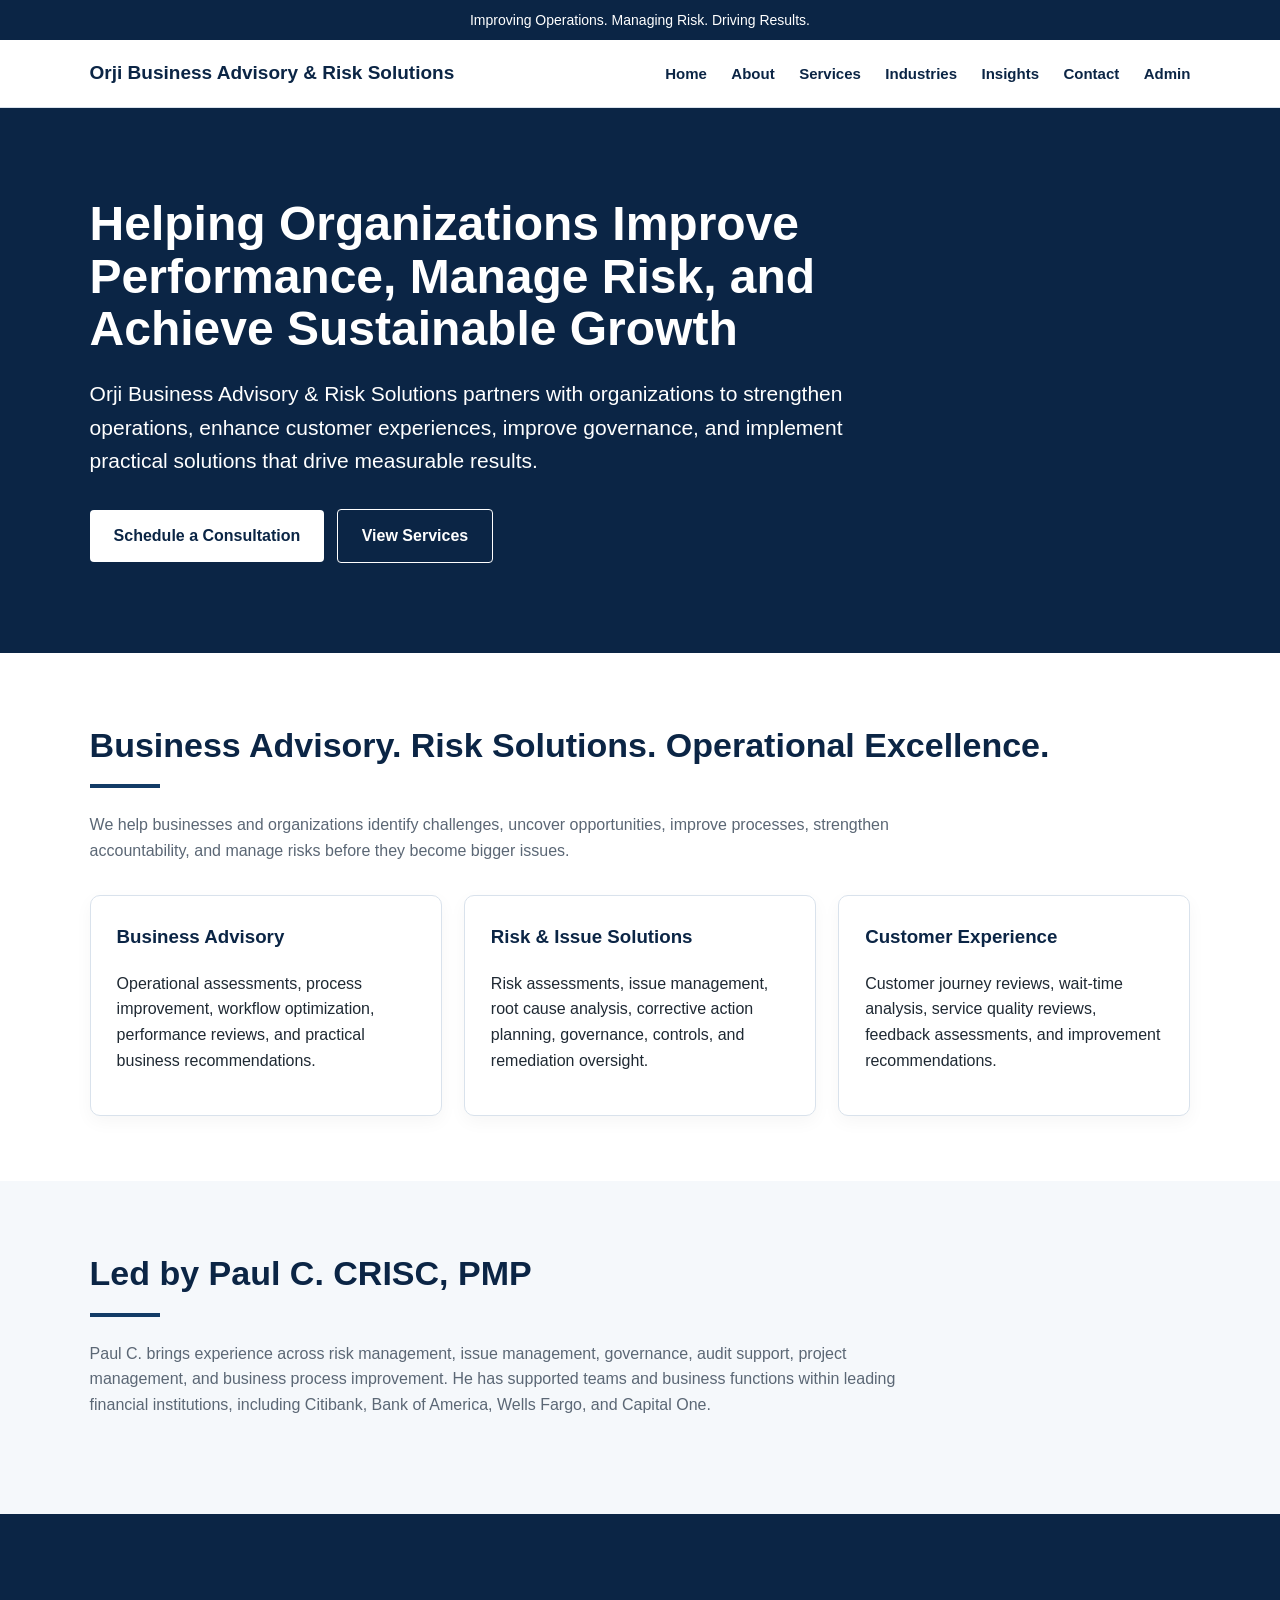
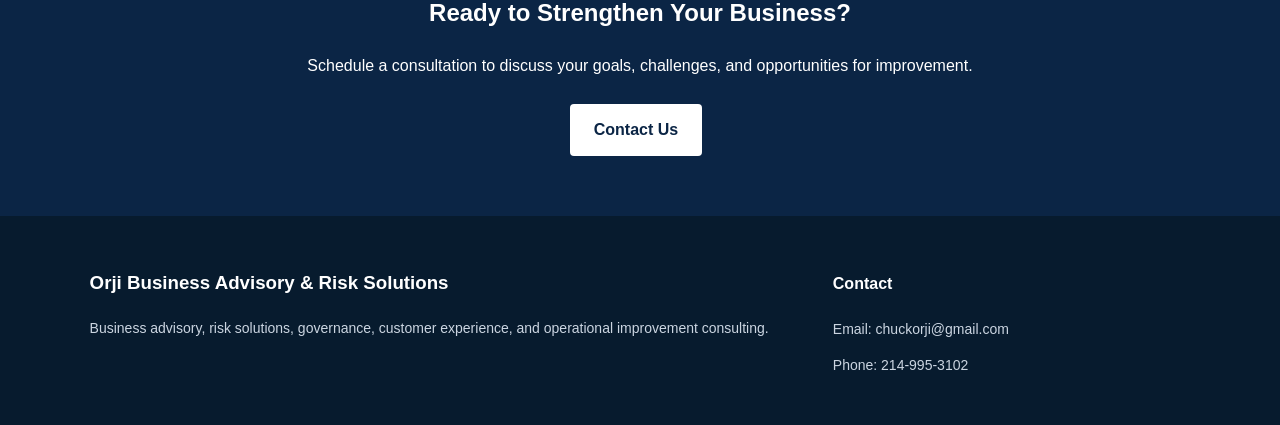
<file: index.html>
<!DOCTYPE html>
<html lang="en">
<head>
  <meta charset="UTF-8" />
  <meta name="viewport" content="width=device-width, initial-scale=1.0" />
  <title>Orji Business Advisory & Risk Solutions</title>
  <meta name="description" content="Business advisory and risk consulting services focused on operations, risk, governance, customer experience and issue management." />
  <link rel="stylesheet" href="style.css" />
</head>
<body>
  <div class="topbar">Improving Operations. Managing Risk. Driving Results.</div>
  <nav class="navbar">
    <div class="logo">Orji Business Advisory & Risk Solutions</div>
    <div class="navlinks">
      <a href="index.html">Home</a>
      <a href="about.html">About</a>
      <a href="services.html">Services</a>
      <a href="industries.html">Industries</a>
      <a href="insights.html">Insights</a>
      <a href="contact.html">Contact</a>
      <a href="/admin/">Admin</a>
    </div>
  </nav>

  <section class="hero">
    <h1>Helping Organizations Improve Performance, Manage Risk, and Achieve Sustainable Growth</h1>
    <p>Orji Business Advisory & Risk Solutions partners with organizations to strengthen operations, enhance customer experiences, improve governance, and implement practical solutions that drive measurable results.</p>
    <a class="btn" href="contact.html">Schedule a Consultation</a>
    <a class="btn outline" href="services.html">View Services</a>
  </section>

  <section class="section">
    <h2>Business Advisory. Risk Solutions. Operational Excellence.</h2>
    <div class="accent"></div>
    <p class="section-intro">We help businesses and organizations identify challenges, uncover opportunities, improve processes, strengthen accountability, and manage risks before they become bigger issues.</p>
    <div class="grid">
      <div class="card"><h3>Business Advisory</h3><p>Operational assessments, process improvement, workflow optimization, performance reviews, and practical business recommendations.</p></div>
      <div class="card"><h3>Risk & Issue Solutions</h3><p>Risk assessments, issue management, root cause analysis, corrective action planning, governance, controls, and remediation oversight.</p></div>
      <div class="card"><h3>Customer Experience</h3><p>Customer journey reviews, wait-time analysis, service quality reviews, feedback assessments, and improvement recommendations.</p></div>
    </div>
  </section>

  <section class="section light">
    <h2>Led by Paul C. CRISC, PMP</h2>
    <div class="accent"></div>
    <p class="section-intro">Paul C. brings experience across risk management, issue management, governance, audit support, project management, and business process improvement. He has supported teams and business functions within leading financial institutions, including Citibank, Bank of America, Wells Fargo, and Capital One.</p>
  </section>

  <section class="callout">
    <h2>Ready to Strengthen Your Business?</h2>
    <p>Schedule a consultation to discuss your goals, challenges, and opportunities for improvement.</p>
    <a class="btn" href="contact.html">Contact Us</a>
  </section>

  <footer class="footer">
    <div><h3>Orji Business Advisory & Risk Solutions</h3><p class="small">Business advisory, risk solutions, governance, customer experience, and operational improvement consulting.</p></div>
    <div><h4>Contact</h4><p class="small">Email: chuckorji@gmail.com</p><p class="small">Phone: 214-995-3102</p></div>
  </footer>
</body>
</html>
</file>
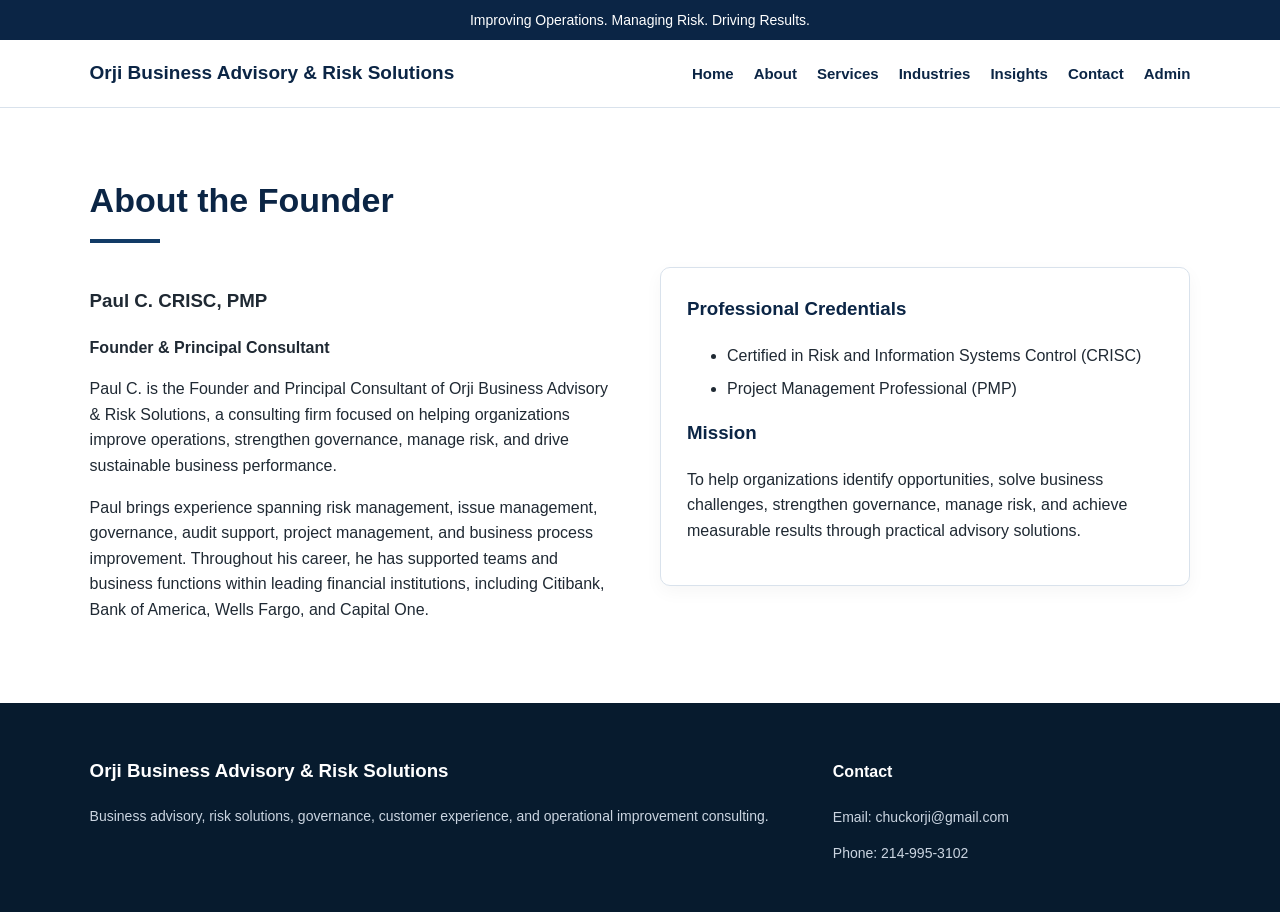
<file: about.html>
<!DOCTYPE html>
<html lang="en"><head><meta charset="UTF-8"><meta name="viewport" content="width=device-width, initial-scale=1.0"><title>About | Orji Business Advisory & Risk Solutions</title><link rel="stylesheet" href="style.css"></head>
<body>
<div class="topbar">Improving Operations. Managing Risk. Driving Results.</div>
<nav class="navbar"><div class="logo">Orji Business Advisory & Risk Solutions</div><div class="navlinks"><a href="index.html">Home</a><a href="about.html">About</a><a href="services.html">Services</a><a href="industries.html">Industries</a><a href="insights.html">Insights</a><a href="contact.html">Contact</a><a href="/admin/">Admin</a></div></nav>
<section class="section"><h2>About the Founder</h2><div class="accent"></div><div class="split"><div><h3>Paul C. CRISC, PMP</h3><p><strong>Founder & Principal Consultant</strong></p><p>Paul C. is the Founder and Principal Consultant of Orji Business Advisory & Risk Solutions, a consulting firm focused on helping organizations improve operations, strengthen governance, manage risk, and drive sustainable business performance.</p><p>Paul brings experience spanning risk management, issue management, governance, audit support, project management, and business process improvement. Throughout his career, he has supported teams and business functions within leading financial institutions, including Citibank, Bank of America, Wells Fargo, and Capital One.</p></div><div class="card"><h3>Professional Credentials</h3><ul><li>Certified in Risk and Information Systems Control (CRISC)</li><li>Project Management Professional (PMP)</li></ul><h3>Mission</h3><p>To help organizations identify opportunities, solve business challenges, strengthen governance, manage risk, and achieve measurable results through practical advisory solutions.</p></div></div></section>
<footer class="footer"><div><h3>Orji Business Advisory & Risk Solutions</h3><p class="small">Business advisory, risk solutions, governance, customer experience, and operational improvement consulting.</p></div><div><h4>Contact</h4><p class="small">Email: chuckorji@gmail.com</p><p class="small">Phone: 214-995-3102</p></div></footer>
</body></html>
</file>
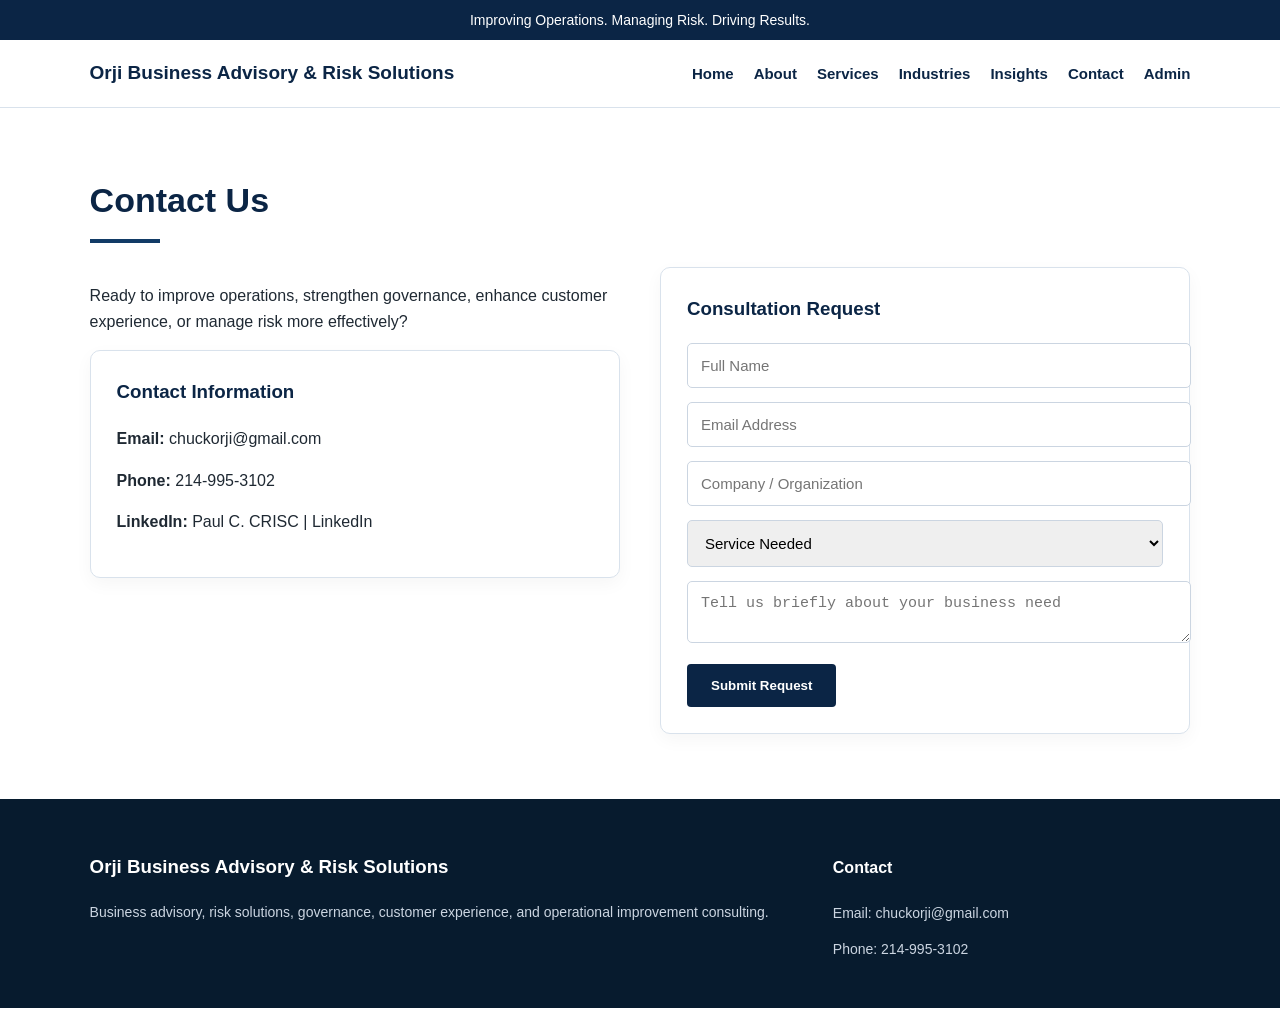
<file: contact.html>
<!DOCTYPE html>
<html lang="en"><head><meta charset="UTF-8"><meta name="viewport" content="width=device-width, initial-scale=1.0"><title>Contact | Orji Business Advisory & Risk Solutions</title><link rel="stylesheet" href="style.css"></head>
<body>
<div class="topbar">Improving Operations. Managing Risk. Driving Results.</div>
<nav class="navbar"><div class="logo">Orji Business Advisory & Risk Solutions</div><div class="navlinks"><a href="index.html">Home</a><a href="about.html">About</a><a href="services.html">Services</a><a href="industries.html">Industries</a><a href="insights.html">Insights</a><a href="contact.html">Contact</a><a href="/admin/">Admin</a></div></nav>
<section class="section"><h2>Contact Us</h2><div class="accent"></div><div class="split"><div><p>Ready to improve operations, strengthen governance, enhance customer experience, or manage risk more effectively?</p><div class="card"><h3>Contact Information</h3><p><strong>Email:</strong> chuckorji@gmail.com</p><p><strong>Phone:</strong> 214-995-3102</p><p><strong>LinkedIn:</strong> Paul C. CRISC | LinkedIn</p></div></div><div class="card"><h3>Consultation Request</h3><form class="form" name="consultation" method="POST" data-netlify="true"><input type="hidden" name="form-name" value="consultation"><input name="name" type="text" placeholder="Full Name"><input name="email" type="email" placeholder="Email Address"><input name="company" type="text" placeholder="Company / Organization"><select name="service"><option>Service Needed</option><option>Business Advisory</option><option>Risk & Issue Solutions</option><option>Governance & Controls</option><option>Customer Experience Consulting</option><option>Operational Improvement</option></select><textarea name="message" placeholder="Tell us briefly about your business need"></textarea><button type="submit">Submit Request</button></form></div></div></section>
<footer class="footer"><div><h3>Orji Business Advisory & Risk Solutions</h3><p class="small">Business advisory, risk solutions, governance, customer experience, and operational improvement consulting.</p></div><div><h4>Contact</h4><p class="small">Email: chuckorji@gmail.com</p><p class="small">Phone: 214-995-3102</p></div></footer>
</body></html>
</file>
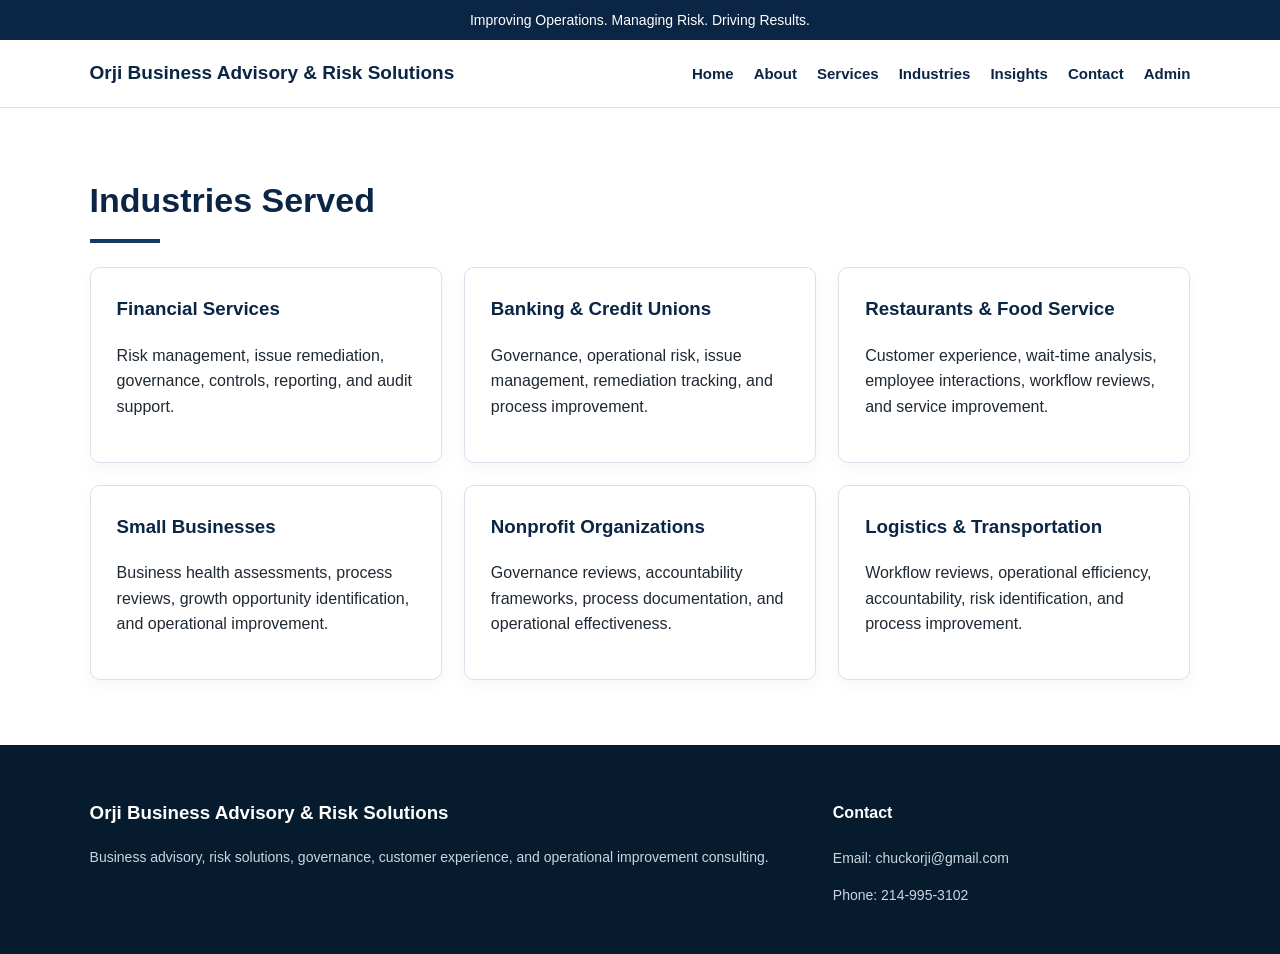
<file: industries.html>
<!DOCTYPE html>
<html lang="en"><head><meta charset="UTF-8"><meta name="viewport" content="width=device-width, initial-scale=1.0"><title>Industries | Orji Business Advisory & Risk Solutions</title><link rel="stylesheet" href="style.css"></head>
<body>
<div class="topbar">Improving Operations. Managing Risk. Driving Results.</div>
<nav class="navbar"><div class="logo">Orji Business Advisory & Risk Solutions</div><div class="navlinks"><a href="index.html">Home</a><a href="about.html">About</a><a href="services.html">Services</a><a href="industries.html">Industries</a><a href="insights.html">Insights</a><a href="contact.html">Contact</a><a href="/admin/">Admin</a></div></nav>
<section class="section"><h2>Industries Served</h2><div class="accent"></div><div class="grid"><div class="card"><h3>Financial Services</h3><p>Risk management, issue remediation, governance, controls, reporting, and audit support.</p></div><div class="card"><h3>Banking & Credit Unions</h3><p>Governance, operational risk, issue management, remediation tracking, and process improvement.</p></div><div class="card"><h3>Restaurants & Food Service</h3><p>Customer experience, wait-time analysis, employee interactions, workflow reviews, and service improvement.</p></div><div class="card"><h3>Small Businesses</h3><p>Business health assessments, process reviews, growth opportunity identification, and operational improvement.</p></div><div class="card"><h3>Nonprofit Organizations</h3><p>Governance reviews, accountability frameworks, process documentation, and operational effectiveness.</p></div><div class="card"><h3>Logistics & Transportation</h3><p>Workflow reviews, operational efficiency, accountability, risk identification, and process improvement.</p></div></div></section>
<footer class="footer"><div><h3>Orji Business Advisory & Risk Solutions</h3><p class="small">Business advisory, risk solutions, governance, customer experience, and operational improvement consulting.</p></div><div><h4>Contact</h4><p class="small">Email: chuckorji@gmail.com</p><p class="small">Phone: 214-995-3102</p></div></footer>
</body></html>
</file>
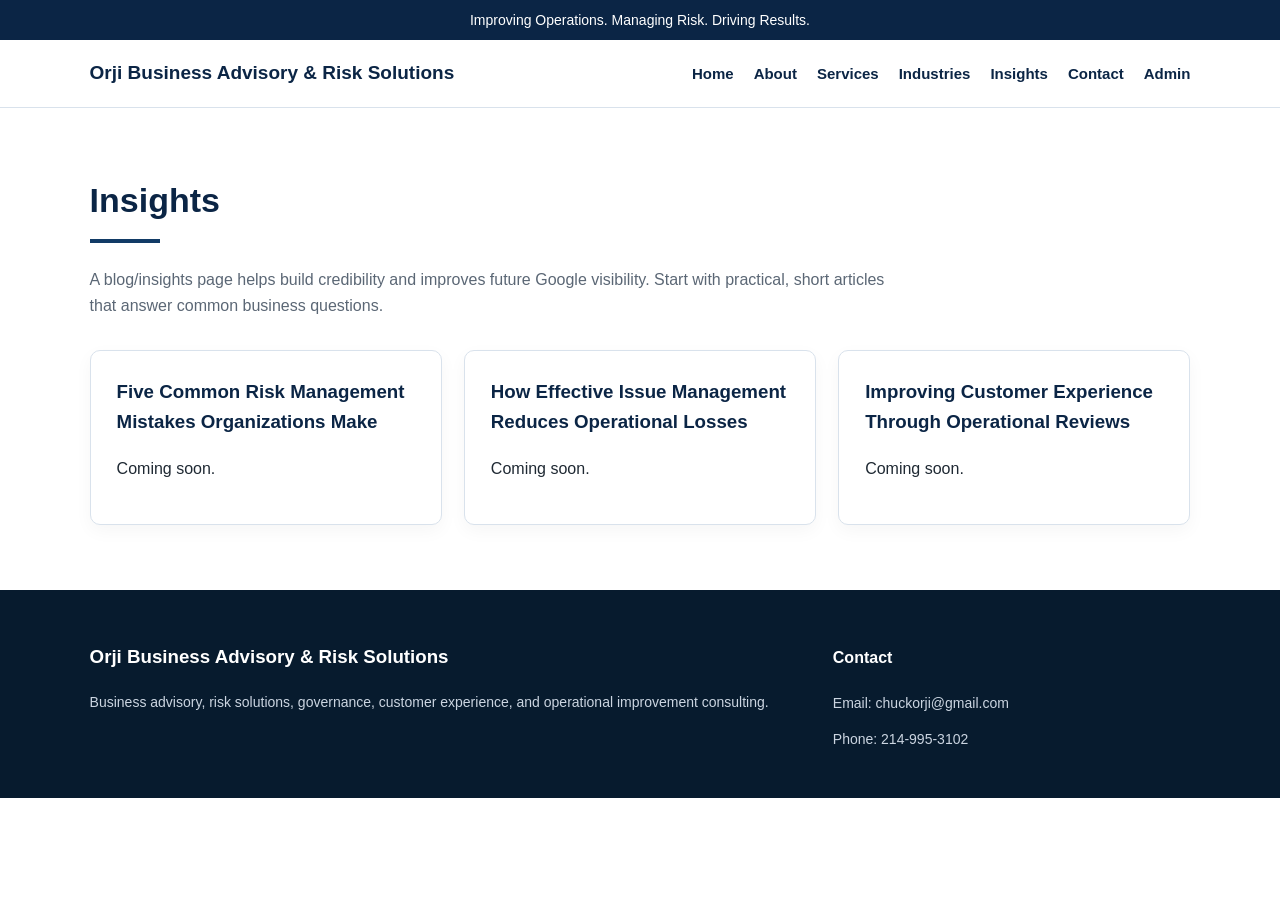
<file: insights.html>
<!DOCTYPE html>
<html lang="en"><head><meta charset="UTF-8"><meta name="viewport" content="width=device-width, initial-scale=1.0"><title>Insights | Orji Business Advisory & Risk Solutions</title><link rel="stylesheet" href="style.css"></head>
<body>
<div class="topbar">Improving Operations. Managing Risk. Driving Results.</div>
<nav class="navbar"><div class="logo">Orji Business Advisory & Risk Solutions</div><div class="navlinks"><a href="index.html">Home</a><a href="about.html">About</a><a href="services.html">Services</a><a href="industries.html">Industries</a><a href="insights.html">Insights</a><a href="contact.html">Contact</a><a href="/admin/">Admin</a></div></nav>
<section class="section"><h2>Insights</h2><div class="accent"></div><p class="section-intro">A blog/insights page helps build credibility and improves future Google visibility. Start with practical, short articles that answer common business questions.</p><div class="grid"><div class="card"><h3>Five Common Risk Management Mistakes Organizations Make</h3><p>Coming soon.</p></div><div class="card"><h3>How Effective Issue Management Reduces Operational Losses</h3><p>Coming soon.</p></div><div class="card"><h3>Improving Customer Experience Through Operational Reviews</h3><p>Coming soon.</p></div></div></section>
<footer class="footer"><div><h3>Orji Business Advisory & Risk Solutions</h3><p class="small">Business advisory, risk solutions, governance, customer experience, and operational improvement consulting.</p></div><div><h4>Contact</h4><p class="small">Email: chuckorji@gmail.com</p><p class="small">Phone: 214-995-3102</p></div></footer>
</body></html>
</file>
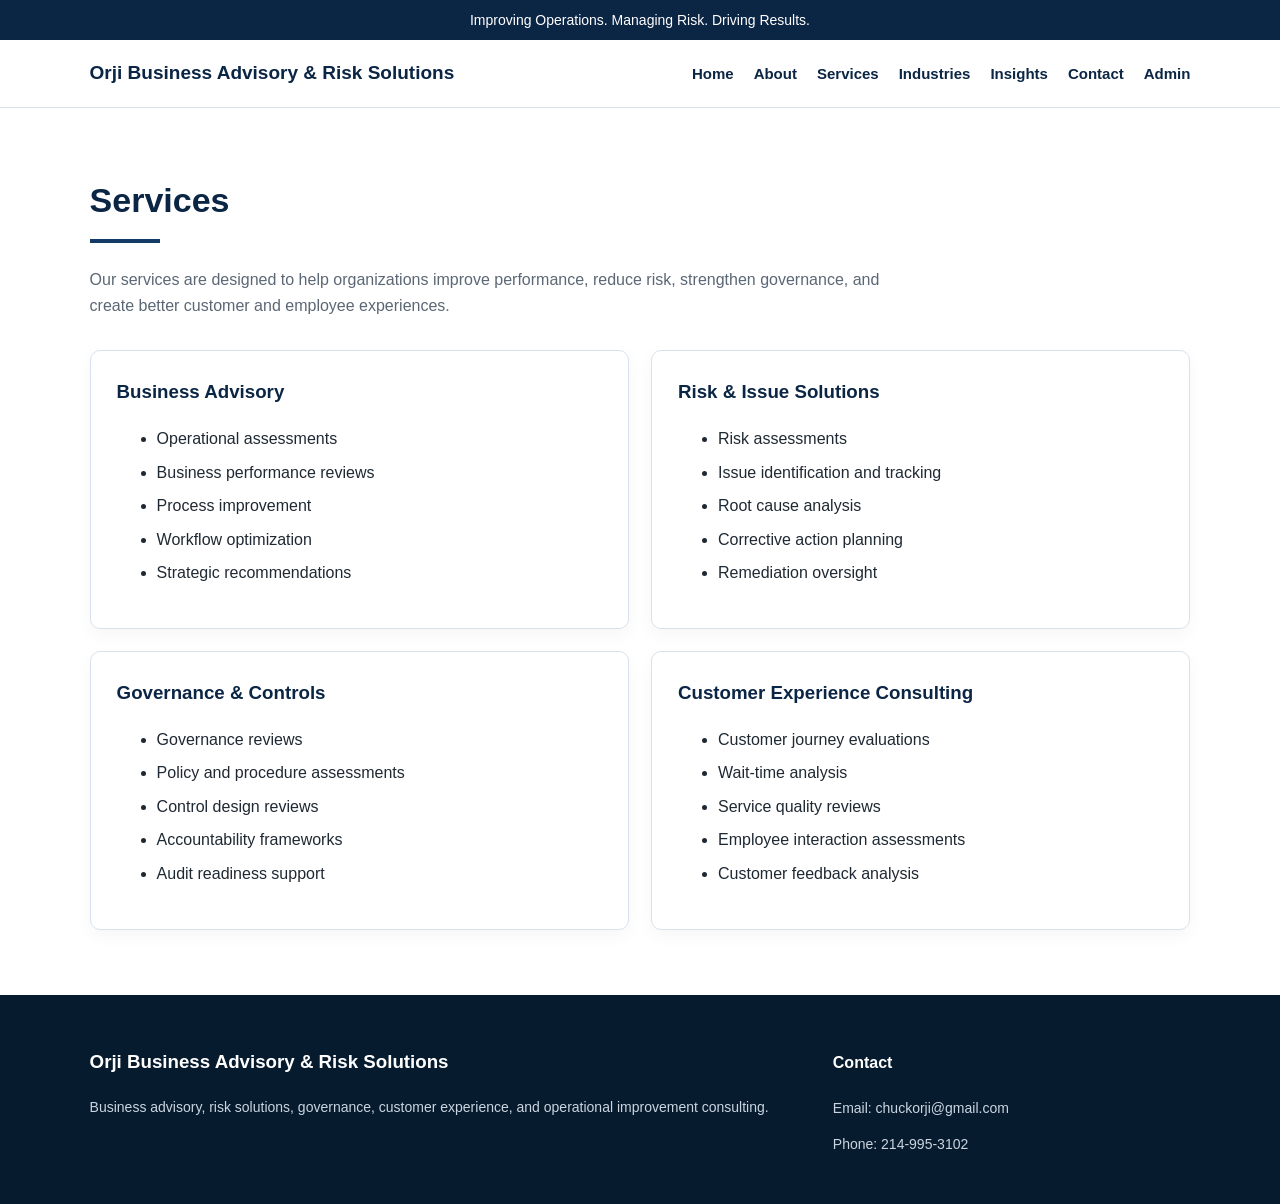
<file: services.html>
<!DOCTYPE html>
<html lang="en"><head><meta charset="UTF-8"><meta name="viewport" content="width=device-width, initial-scale=1.0"><title>Services | Orji Business Advisory & Risk Solutions</title><link rel="stylesheet" href="style.css"></head>
<body>
<div class="topbar">Improving Operations. Managing Risk. Driving Results.</div>
<nav class="navbar"><div class="logo">Orji Business Advisory & Risk Solutions</div><div class="navlinks"><a href="index.html">Home</a><a href="about.html">About</a><a href="services.html">Services</a><a href="industries.html">Industries</a><a href="insights.html">Insights</a><a href="contact.html">Contact</a><a href="/admin/">Admin</a></div></nav>
<section class="section"><h2>Services</h2><div class="accent"></div><p class="section-intro">Our services are designed to help organizations improve performance, reduce risk, strengthen governance, and create better customer and employee experiences.</p><div class="grid two"><div class="card"><h3>Business Advisory</h3><ul><li>Operational assessments</li><li>Business performance reviews</li><li>Process improvement</li><li>Workflow optimization</li><li>Strategic recommendations</li></ul></div><div class="card"><h3>Risk & Issue Solutions</h3><ul><li>Risk assessments</li><li>Issue identification and tracking</li><li>Root cause analysis</li><li>Corrective action planning</li><li>Remediation oversight</li></ul></div><div class="card"><h3>Governance & Controls</h3><ul><li>Governance reviews</li><li>Policy and procedure assessments</li><li>Control design reviews</li><li>Accountability frameworks</li><li>Audit readiness support</li></ul></div><div class="card"><h3>Customer Experience Consulting</h3><ul><li>Customer journey evaluations</li><li>Wait-time analysis</li><li>Service quality reviews</li><li>Employee interaction assessments</li><li>Customer feedback analysis</li></ul></div></div></section>
<footer class="footer"><div><h3>Orji Business Advisory & Risk Solutions</h3><p class="small">Business advisory, risk solutions, governance, customer experience, and operational improvement consulting.</p></div><div><h4>Contact</h4><p class="small">Email: chuckorji@gmail.com</p><p class="small">Phone: 214-995-3102</p></div></footer>
</body></html>
</file>
<file: style.css>
body{margin:0;font-family:Arial,Helvetica,sans-serif;color:#1f2933;line-height:1.6;background:#fff}.topbar{background:#0b2545;color:white;text-align:center;padding:9px 20px;font-size:14px}.navbar{display:flex;justify-content:space-between;align-items:center;padding:18px 7%;border-bottom:1px solid #d9e2ec;background:#fff;position:sticky;top:0;z-index:10}.logo{font-weight:700;color:#0b2545;font-size:19px}.navlinks a{color:#0b2545;text-decoration:none;margin-left:20px;font-weight:600;font-size:15px}.hero{background:#0b2545;color:white;padding:90px 7%}.hero h1{font-size:48px;max-width:920px;line-height:1.1;margin:0 0 20px}.hero p{font-size:21px;max-width:790px}.btn{display:inline-block;background:white;color:#0b2545;padding:13px 24px;border-radius:4px;text-decoration:none;font-weight:700;margin:10px 8px 0 0}.btn.outline{background:transparent;color:white;border:1px solid white}.section{padding:65px 7%}.section.light{background:#f5f8fb}.section h2{color:#0b2545;font-size:34px;margin:0 0 12px}.section-intro{max-width:820px;color:#5b6775;margin-bottom:32px}.accent{width:70px;height:4px;background:#123b66;margin:10px 0 24px}.grid{display:grid;grid-template-columns:repeat(3,1fr);gap:22px}.grid.two{grid-template-columns:repeat(2,1fr)}.card{background:white;border:1px solid #d9e2ec;border-radius:10px;padding:26px;box-shadow:0 6px 18px rgba(0,0,0,.04)}.card h3{color:#0b2545;margin-top:0}.split{display:grid;grid-template-columns:1fr 1fr;gap:40px;align-items:start}li{margin-bottom:8px}.callout{background:#0b2545;color:white;text-align:center;padding:60px 7%}.footer{background:#071b2e;color:white;padding:34px 7%;display:grid;grid-template-columns:2fr 1fr;gap:28px}.small{font-size:14px;color:#cbd5e1}.form input,.form textarea,.form select{width:100%;padding:13px;border:1px solid #cbd5e1;border-radius:5px;margin-bottom:14px;font-size:15px}.form button{background:#0b2545;color:white;border:none;padding:14px 24px;border-radius:4px;font-weight:700}@media(max-width:850px){.navbar{display:block}.navlinks{margin-top:12px}.navlinks a{display:inline-block;margin:6px 12px 6px 0}.hero h1{font-size:36px}.grid,.grid.two,.split,.footer{grid-template-columns:1fr}}
</file>
